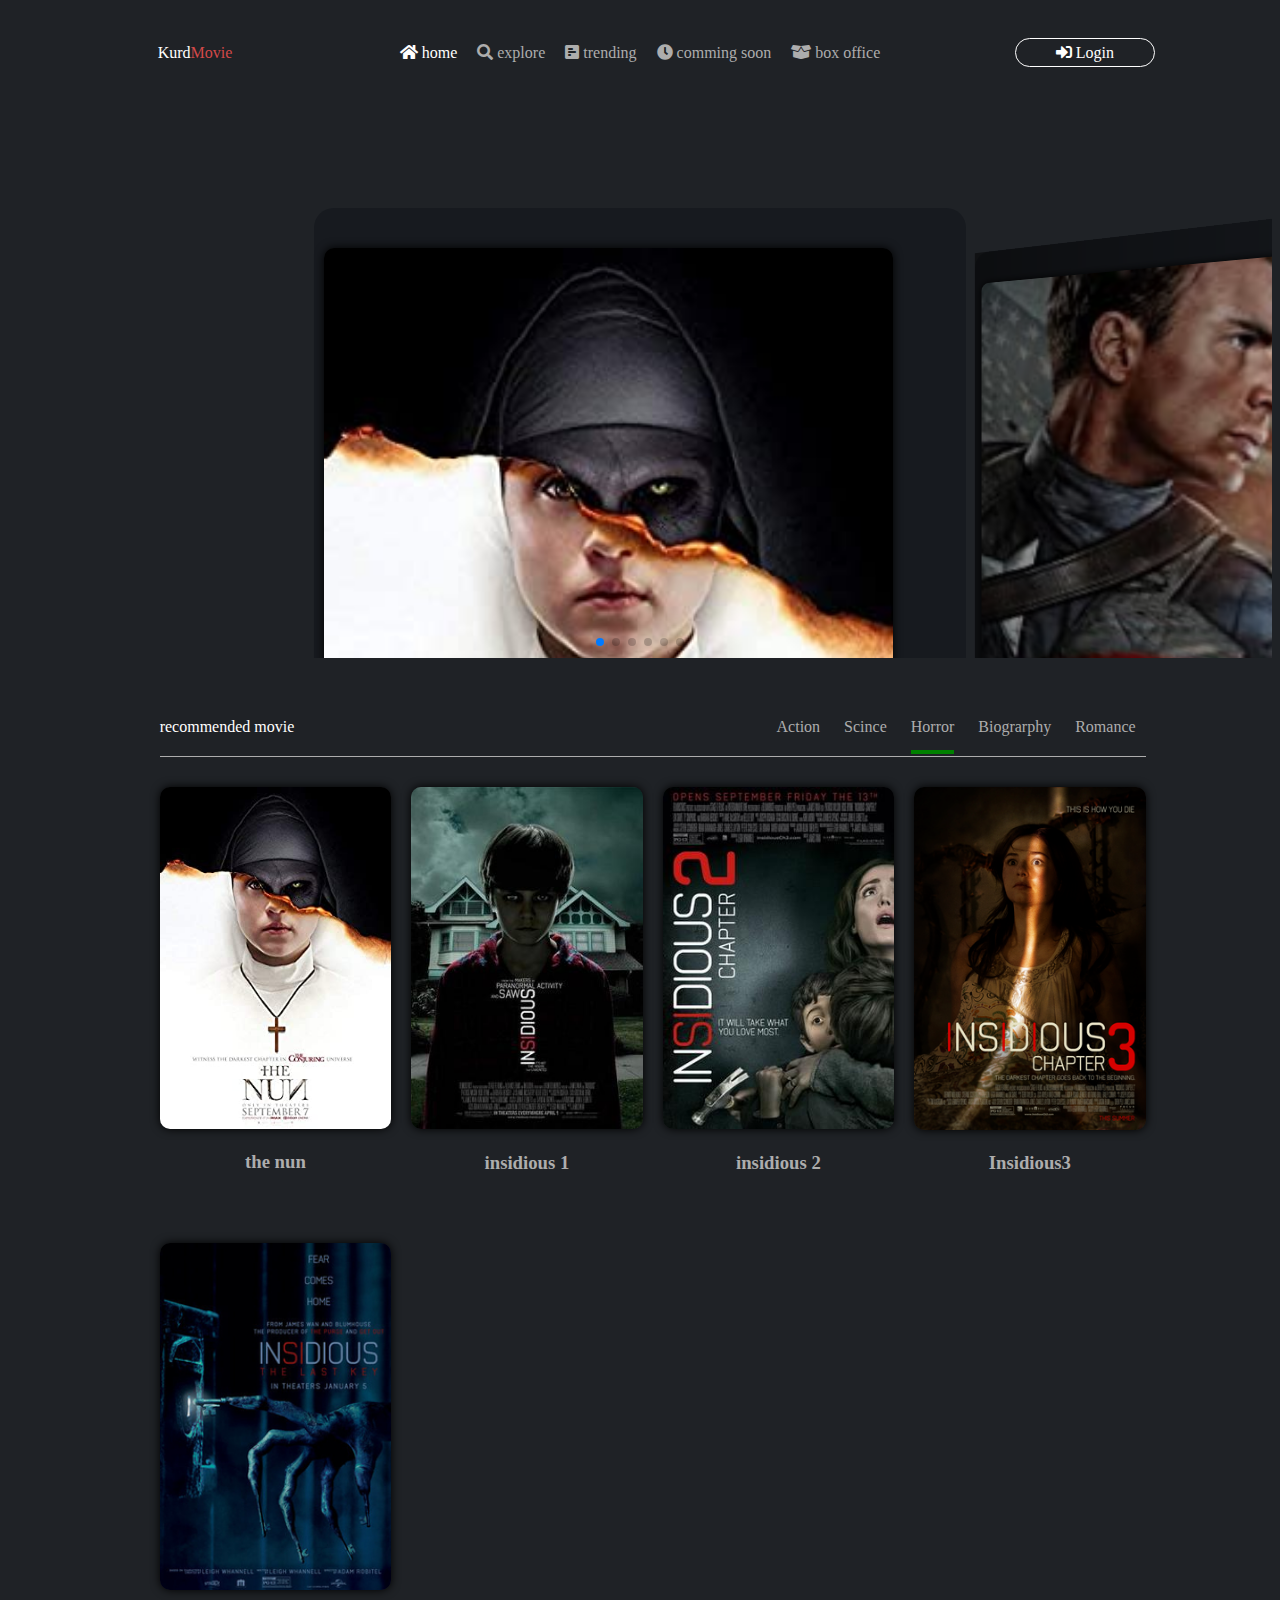
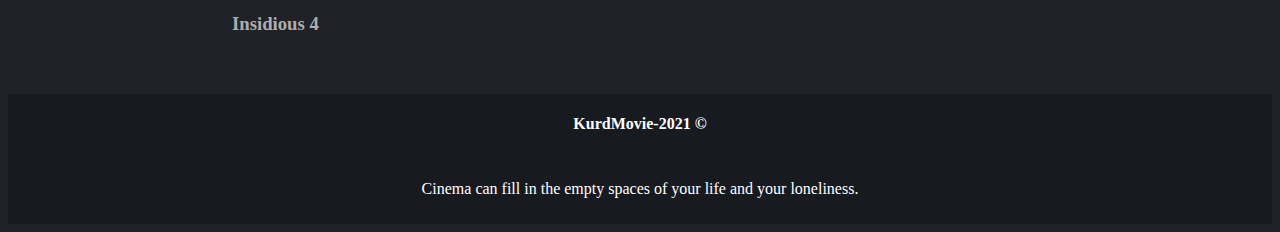
<file: index.html>
<!DOCTYPE html>
<html lang="en">

<head>
    <meta charset="UTF-8">
    <meta name="viewport" content="width=device-width, initial-scale=1.0">
    <title>movie</title>
    <link rel="stylesheet" href="css/index.css">
    <link rel="stylesheet" href="https://unpkg.com/swiper/swiper-bundle.min.css" />
    <script src="https://unpkg.com/swiper/swiper-bundle.min.js"></script>
    <link rel="stylesheet" href="https://cdnjs.cloudflare.com/ajax/libs/font-awesome/5.15.2/css/all.min.css" />
</head>

<body>
    <!-- header -->
    <div style="padding-left: 6%;padding-right: 6%;">
        <div id="header">
            <div style="width: 20%;">
                <p>Kurd<span style="color:rgb(211, 73, 73)">Movie</span></p>
            </div>

            <div id="menu">
                <a href="" class="active"><i class="fas fa-home"></i> home</a>
                <a href=""><i class="fas fa-search"></i> explore</a>
                <a href=""><i class="fas fa-poll-h"></i> trending</a>
                <a href=""><i class="fas fa-clock"></i> comming soon</a>
                <a href=""><i class="fas fa-box-open"></i> box office</a>
            </div>

            <div style="width: 20%;">
                <a href="login.html" id="sign"><i class="fas fa-sign-in-alt"></i> Login</a>
            </div>
        </div>
    </div>
    <!-- slide -->
    <div class="swiper-container">
        <div class="swiper-wrapper">

            <div class="swiper-slide">

                <div >
                    <img style="width: 90%;" class="imgSlide" src="post/the-nun.jpg" alt="">
                </div>

                <div style="padding: 20px;padding-left:50px">
                        <p>The Nun</p>
                        <br>
                        <p style="color: rgba(255, 255, 255, 0.658);">
                            A priest with a haunted past and a novice on the threshold of her final vows are sent by the
                            Vatican to investigate the death of a young nun in Romania and confront a malevolent force in
                            the form of a demonic nun.
                        </p>
                        <br>
                        <br>

                        <div>
                            <button class="playnow"><i class="fas fa-play"></i> Play now</button>
                        </div>

                    </div>
            </div>

            <div class="swiper-slide">

                <div >
                    <img style="width: 90%;" class="imgSlide" src="post/cp.jpg" alt="">
                </div>

                <div style="padding: 20px;padding-left:50px">
                        <p>Captain America: The First Avenger (2011)</p>
                        <br>
                        <p style="color: rgba(255, 255, 255, 0.658);">
                            Steve Rogers, a rejected military soldier, transforms into Captain America after taking a dose of a "Super-Soldier serum". But being Captain America comes at a price as he attempts to take down a war monger and a terrorist organization.
                        </p>
                        <br>
                        <br>

                        <div>
                            <button class="playnow"><i class="fas fa-play"></i> Play now</button>
                        </div>

                    </div>
            </div>

            <div class="swiper-slide">

                <div >
                    <img style="width: 90%;" class="imgSlide" src="post/1917.jpg" alt="">
                </div>

                <div style="padding: 20px;padding-left:50px">
                        <p>1917</p>
                        <br>
                        <p style="color: rgba(255, 255, 255, 0.658);">
                            April 6th, 1917. As a regiment assembles to wage war deep in enemy territory, two soldiers are assigned to race against time and deliver a message that will stop 1,600 men from walking straight into a deadly trap.
                        </p>
                        <br>
                        <br>

                        <div>
                            <button class="playnow"><i class="fas fa-play"></i> Play now</button>
                        </div>

                    </div>
            </div>

            
            <div class="swiper-slide">

                <div >
                    <img style="width: 90%;" class="imgSlide" src="post/the-nun.jpg" alt="">
                </div>

                <div style="padding: 20px;padding-left:50px">
                        <p>The Nun</p>
                        <br>
                        <p style="color: rgba(255, 255, 255, 0.658);">
                            A priest with a haunted past and a novice on the threshold of her final vows are sent by the
                            Vatican to investigate the death of a young nun in Romania and confront a malevolent force in
                            the form of a demonic nun.
                        </p>
                        <br>
                        <br>

                        <div>
                            <button class="playnow"><i class="fas fa-play"></i> Play now</button>
                        </div>

                    </div>
            </div>

            <div class="swiper-slide">

                <div >
                    <img style="width: 90%;" class="imgSlide" src="post/cp.jpg" alt="">
                </div>

                <div style="padding: 20px;padding-left:50px">
                        <p>Captain America: The First Avenger (2011)</p>
                        <br>
                        <p style="color: rgba(255, 255, 255, 0.658);">
                            Steve Rogers, a rejected military soldier, transforms into Captain America after taking a dose of a "Super-Soldier serum". But being Captain America comes at a price as he attempts to take down a war monger and a terrorist organization.
                        </p>
                        <br>
                        <br>

                        <div>
                            <button class="playnow"><i class="fas fa-play"></i> Play now</button>
                        </div>

                    </div>
            </div>

            <div class="swiper-slide">

                <div >
                    <img style="width: 90%;" class="imgSlide" src="post/1917.jpg" alt="">
                </div>

                <div style="padding: 20px;padding-left:50px">
                        <p>1917</p>
                        <br>
                        <p style="color: rgba(255, 255, 255, 0.658);">
                            April 6th, 1917. As a regiment assembles to wage war deep in enemy territory, two soldiers are assigned to race against time and deliver a message that will stop 1,600 men from walking straight into a deadly trap.
                        </p>
                        <br>
                        <br>

                        <div>
                            <button class="playnow"><i class="fas fa-play"></i> Play now</button>
                        </div>

                    </div>
            </div>

        </div>
        <!-- Add Pagination -->
        <div class="swiper-pagination"></div>
    </div>

    <!-- posts -->

    <div style="padding-left: 12%;padding-right: 10%;margin-top:60px;">
        <div id="recomend">
            <div>recommended movie</div>
            <div class="smallMenu">
                <a href="" >Action</a>
                <a href="">Scince</a>
                <a href="" id="activeLink">Horror</a>
                <a href="">Biograrphy</a>
                <a href="">Romance</a>
            </div>
        </div>
        <div id="posts">

            <div>
                <a href="postD.html">
                    <img style="width: 100%;" class="imgSlide" src="post/the-nun.jpg" alt="">
                    <h3 style="text-align: center;">the nun</h3>
                </a>
            </div>

            <div>
                <a href="postD.html">
                    <img style="width: 100%;" class="imgSlide" src="post/insidious1.jpg" alt="">
                    <h3 style="text-align: center;">insidious 1</h3>
                </a>
            </div>

            <div>
                <a href="postD.html">
                    <img style="width: 100%;" class="imgSlide" src="post/insidious2.jpg" alt="">
                    <h3 style="text-align: center;">insidious 2</h3>
                 </a>
            </div>

            <div>
                <a href="postD.html">
                    <img style="width: 100%;" class="imgSlide" src="post/Insidious3.png" alt="">
                    <h3 style="text-align: center;">Insidious3</h3>
                </a>
            </div>

            <div>
                <a href="postD.html">
                    <img style="width: 100%;" class="imgSlide" src="post/Insidious4.jpg" alt="">
                    <h3 style="text-align: center;">Insidious 4</h3>
                </a>
            </div>

        </div>
    </div>

   <div id="footer">
        <h4 style="width: 100%;text-align: center;">KurdMovie-2021 &copy;</h4>
        <p>Cinema can fill in the empty spaces of your life and your loneliness.</p>
   </div>

</body>

</html>

<script>
    var swiper = new Swiper('.swiper-container', {
        effect: 'coverflow',
        grabCursor: true,
        centeredSlides: true,
        slidesPerView: 'auto',
        coverflowEffect: {
            rotate: 50,
            stretch: 10,
            depth: 100,
            modifier: 1,
            slideShadows: true,
        },
        autoplay: {
            delay: 2500,
        },
        pagination: {
            el: '.swiper-pagination',
        },
    });
</script>
</file>
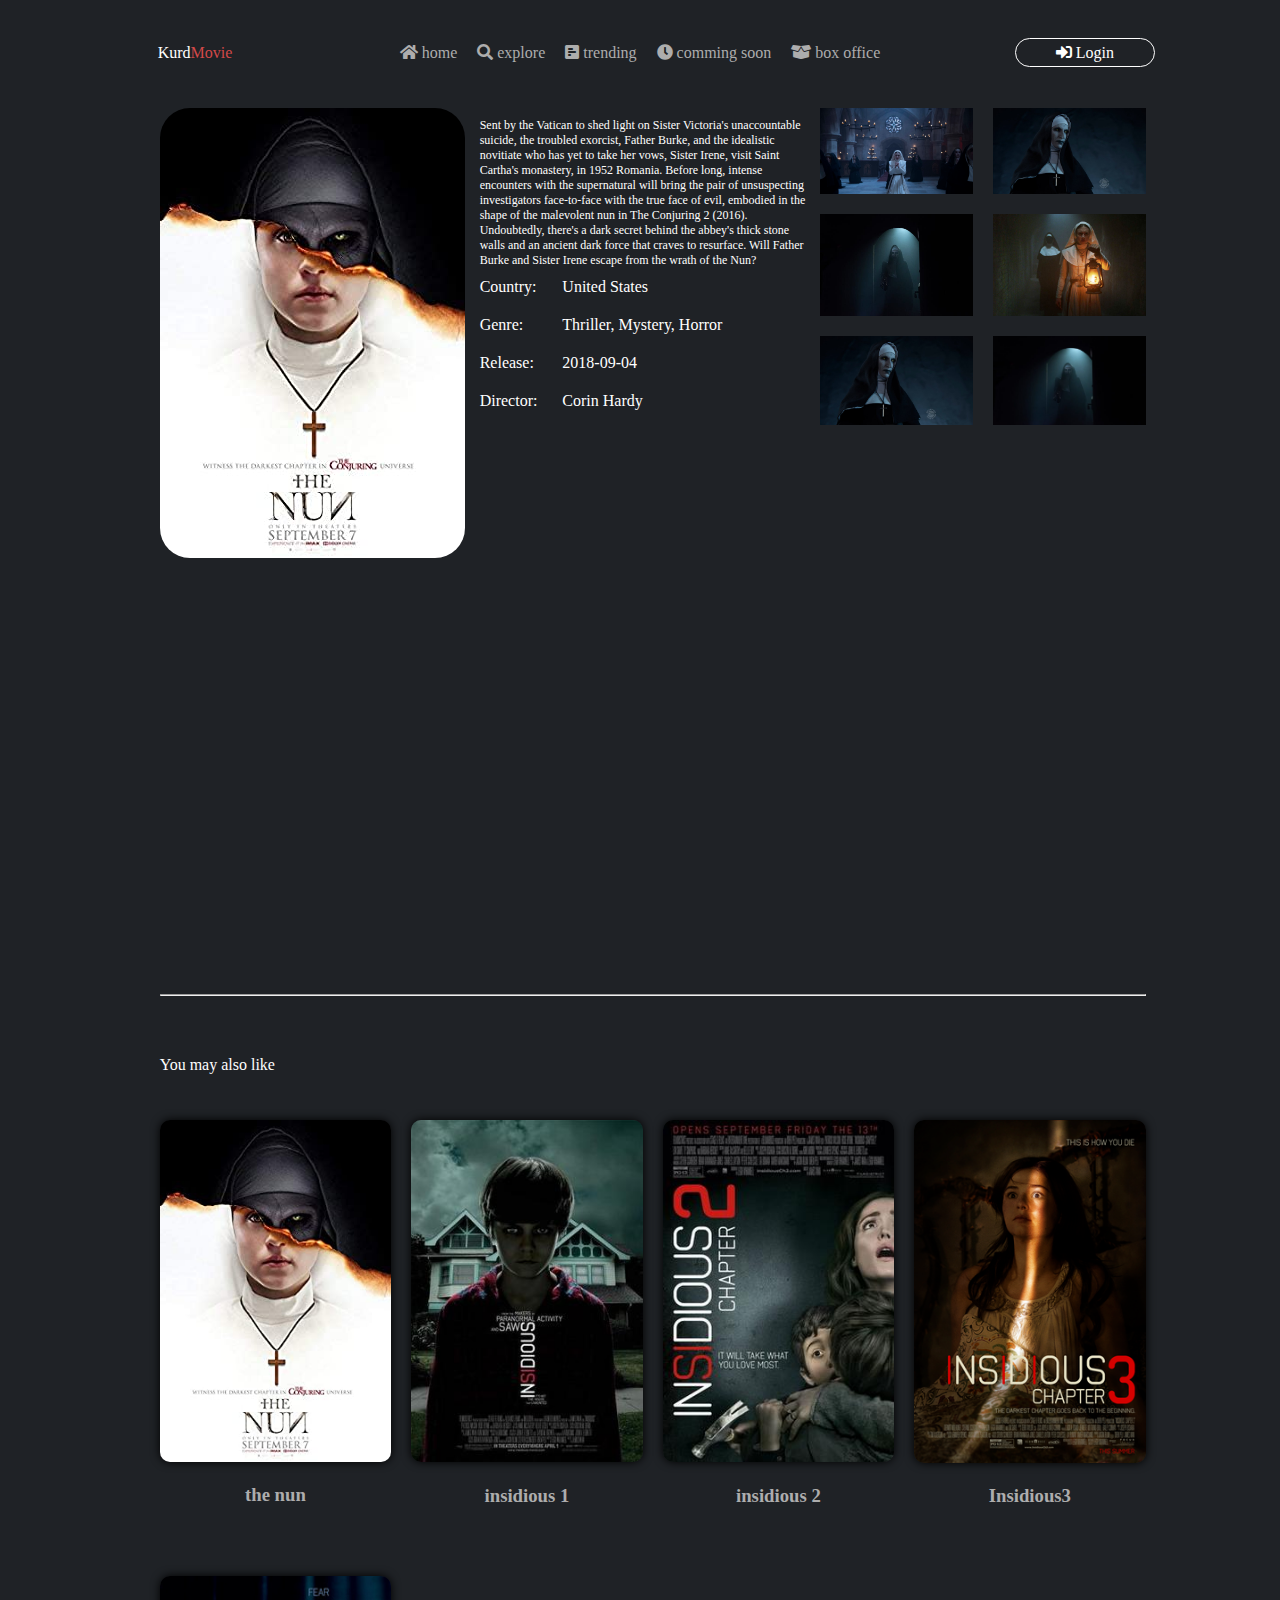
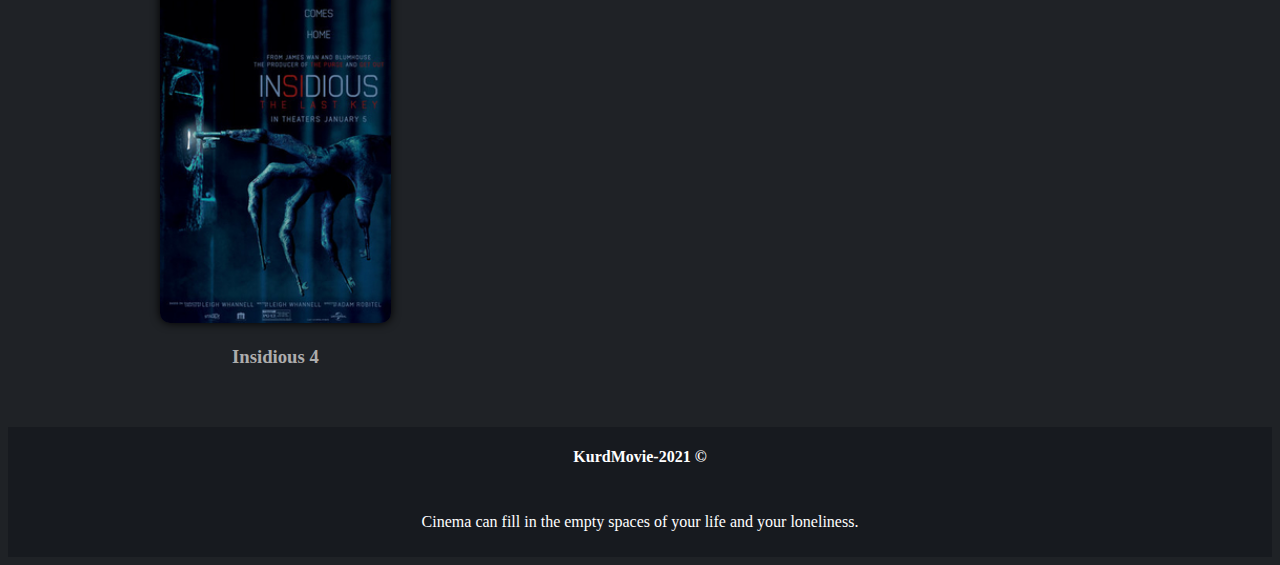
<file: postD.html>
<!DOCTYPE html>
<html lang="en">

<head>
    <meta charset="UTF-8">
    <meta name="viewport" content="width=device-width, initial-scale=1.0">
    <title>movie</title>
    <link rel="stylesheet" href="css/index.css">
    <link rel="stylesheet" href="https://unpkg.com/swiper/swiper-bundle.min.css" />
    <script src="https://unpkg.com/swiper/swiper-bundle.min.js"></script>
    <link rel="stylesheet" href="https://cdnjs.cloudflare.com/ajax/libs/font-awesome/5.15.2/css/all.min.css" />
</head>

<body>
    <!-- header -->
    <div style="padding-left: 6%;padding-right: 6%;">
        <div id="header">
            <div style="width: 20%;">
                <p>Kurd<span style="color:rgb(211, 73, 73)">Movie</span></p>
            </div>

            <div id="menu">
                <a href="index.html"><i class="fas fa-home"></i> home</a>
                <a href=""><i class="fas fa-search"></i> explore</a>
                <a href=""><i class="fas fa-poll-h"></i> trending</a>
                <a href=""><i class="fas fa-clock"></i> comming soon</a>
                <a href=""><i class="fas fa-box-open"></i> box office</a>
            </div>

            <div style="width: 20%;">
                <a href="login.html" id="sign"><i class="fas fa-sign-in-alt"></i> Login</a>
            </div>
        </div>
    </div>
   
    <!-- detail -->
    <div id="boxPost" style="padding-left: 12%;padding-right: 10%;">
       <div class="tb">
            <div>
                <img src="/post/the-nun.jpg" alt="">
            </div>
            <div style="padding-top: 10px;">
                <div style="font-size: 12px;">
                    Sent by the Vatican to shed light on Sister Victoria's unaccountable suicide, the troubled exorcist, Father Burke, and the idealistic novitiate who has yet to take her vows, Sister Irene, visit Saint Cartha's monastery, in 1952 Romania. Before long, intense encounters with the supernatural will bring the pair of unsuspecting investigators face-to-face with the true face of evil, embodied in the shape of the malevolent nun in The Conjuring 2 (2016). Undoubtedly, there's a dark secret behind the abbey's thick stone walls and an ancient dark force that craves to resurface. Will Father Burke and Sister Irene escape from the wrath of the Nun?
                </div>
                <div class="detail">
                    <div>Country:</div> <div>United States</div>
                    <div>Genre:</div> <div>Thriller, Mystery, Horror</div>
                    <div>Release:</div> <div>2018-09-04</div>
                    <div>Director:</div> <div>Corin Hardy</div>
                </div>
            </div>
       </div>
       <div id="images">
               <img src="post/nun1.jpg"  alt="">
               <img src="post/nun2.jpg"  alt="">
               <img src="post/nun3.jpg"  alt="">
               <img src="post/nun4.jpg"  alt="">
               <img src="post/nun2.jpg"  alt="">
               <img src="post/nun3.jpg"  alt="">
       </div>
    </div>

    <div style="padding-left: 12%;padding-right: 10%;margin-top: 20px;">
        <iframe width="100%" height="400" src="https://www.youtube.com/embed/pzD9zGcUNrw" frameborder="0" allow="accelerometer; autoplay; clipboard-write; encrypted-media; gyroscope; picture-in-picture" allowfullscreen></iframe>
    
        <hr>
        <br>
        <br>
        <p>You may also like</p>
        <div id="posts">

            <div>
                <a href="postD.html">
                    <img style="width: 100%;" class="imgSlide" src="post/the-nun.jpg" alt="">
                    <h3 style="text-align: center;">the nun</h3>
                </a>
            </div>

            <div>
                <a href="postD.html">
                    <img style="width: 100%;" class="imgSlide" src="post/insidious1.jpg" alt="">
                    <h3 style="text-align: center;">insidious 1</h3>
                </a>
            </div>

            <div>
                <a href="postD.html">
                    <img style="width: 100%;" class="imgSlide" src="post/insidious2.jpg" alt="">
                    <h3 style="text-align: center;">insidious 2</h3>
                 </a>
            </div>

            <div>
                <a href="postD.html">
                    <img style="width: 100%;" class="imgSlide" src="post/Insidious3.png" alt="">
                    <h3 style="text-align: center;">Insidious3</h3>
                </a>
            </div>

            <div>
                <a href="postD.html">
                    <img style="width: 100%;" class="imgSlide" src="post/Insidious4.jpg" alt="">
                    <h3 style="text-align: center;">Insidious 4</h3>
                </a>
            </div>

        </div>
    </div>



   <div id="footer">
        <h4 style="width: 100%;text-align: center;">KurdMovie-2021 &copy;</h4>
        <p>Cinema can fill in the empty spaces of your life and your loneliness.</p>
   </div>


   
</body>

</html>
</file>
<file: css/index.css>
body{
    padding-top: 20px;
    background: #1f2226;
    color: white;
    font-family: "NRT";
}
#header{
    display: flex;
    justify-content: space-between;
    align-items: center;
    flex-wrap: wrap; 
    text-align: center; 
}

.swiper-container{
    overflow: hidden !important;
}
#menu{
    display: flex;
    width: 60%;
    justify-content: center;
}
a{
    text-decoration: none;
    color: rgb(173, 173, 173);
}
#menu a{
    margin-left: 10px;
    margin-right: 10px;
}
#menu a:hover{
    color: white;
}

.active{
    color: white;
}

#sign{
    border:1px solid white;
    background: none;
    outline: none;
    padding: 5px;
    padding-left:40px;
    padding-right:40px;
    border-radius: 20px;
    color: white;
}



.swiper-container {
    margin-top: 80px;
    width: 100%;
    padding-top: 50px;
    padding-bottom: 50px;
    height: 400px;
    display: grid;
    grid-template-columns: repeat(2, 50%);
    grid-gap: 10px;
    grid-auto-columns: 50%;
    grid-auto-flow: column;
    overflow: auto;
  }


  .swiper-slide {
    background-position: center;
    background-size: cover;
    width: 500px;
    height: 200px;
    background: #171a1f;
    border-radius: 20px;
    padding: 10px;
    display: grid;
    grid-template-columns: 1fr 2fr;
  }

  .playnow{
      background: #e85555;
      color: white;
      padding: 10px;
      padding-left: 50px;
      padding-right: 50px;
      border: none;
      outline: none;
      border-radius: 30px;
      position: relative;
      top: 0px;left: 150px;
  }
  .imgSlide{
      border-radius: 10px;
      position: relative;
      box-shadow: 0px 0px 10px black;
      margin-top: 30px;
  }

  #recomend{
      display: flex;
      justify-content: space-between;
      border-bottom: 1px solid rgb(173, 173, 173);
      padding-bottom: 20px;
  }

  .smallMenu a{
    margin-left: 10px;
    margin-right: 10px;
    border-bottom:4px solid #1f2226;
    border-color: none;
    padding-bottom: 15px;
    z-index: 1;
  }

  .smallMenu a:hover{
    border-color:green;
    
  }
  #activeLink{
    border-color:green;
  }

  #posts{
      display: grid;
      grid-template-columns: repeat(4,1fr);
      grid-gap: 20px;
  }

  #footer{
      margin-top: 40px;
      background: #171a1f;
      height: 130px;
      display: flex;
      justify-content: center;
      justify-items: center;
      flex-wrap: wrap;
  }

  #boxPost{
      display: grid;
      grid-template-columns: 2fr 1fr;
      margin-top: 30px;
      grid-gap: 10px;
  }

  #boxPost img{
      border-radius: 30px;
  }

  .tb{
      display: grid;
      grid-template-columns: 1fr 3fr;
      gap: 15px;
  }

  .detail{
    display: grid;
    grid-template-columns: 1fr 3fr;
    margin-top: 10px;
    grid-row-gap: 20px;
  }

  #images{
      display: grid;
      grid-template-columns: 1fr 1fr;
      height: 200px; grid-gap: 20px;
  }

  #images img{
      width: 100%;
      border-radius: 0px;
     height: 100%;
  }
</file>
